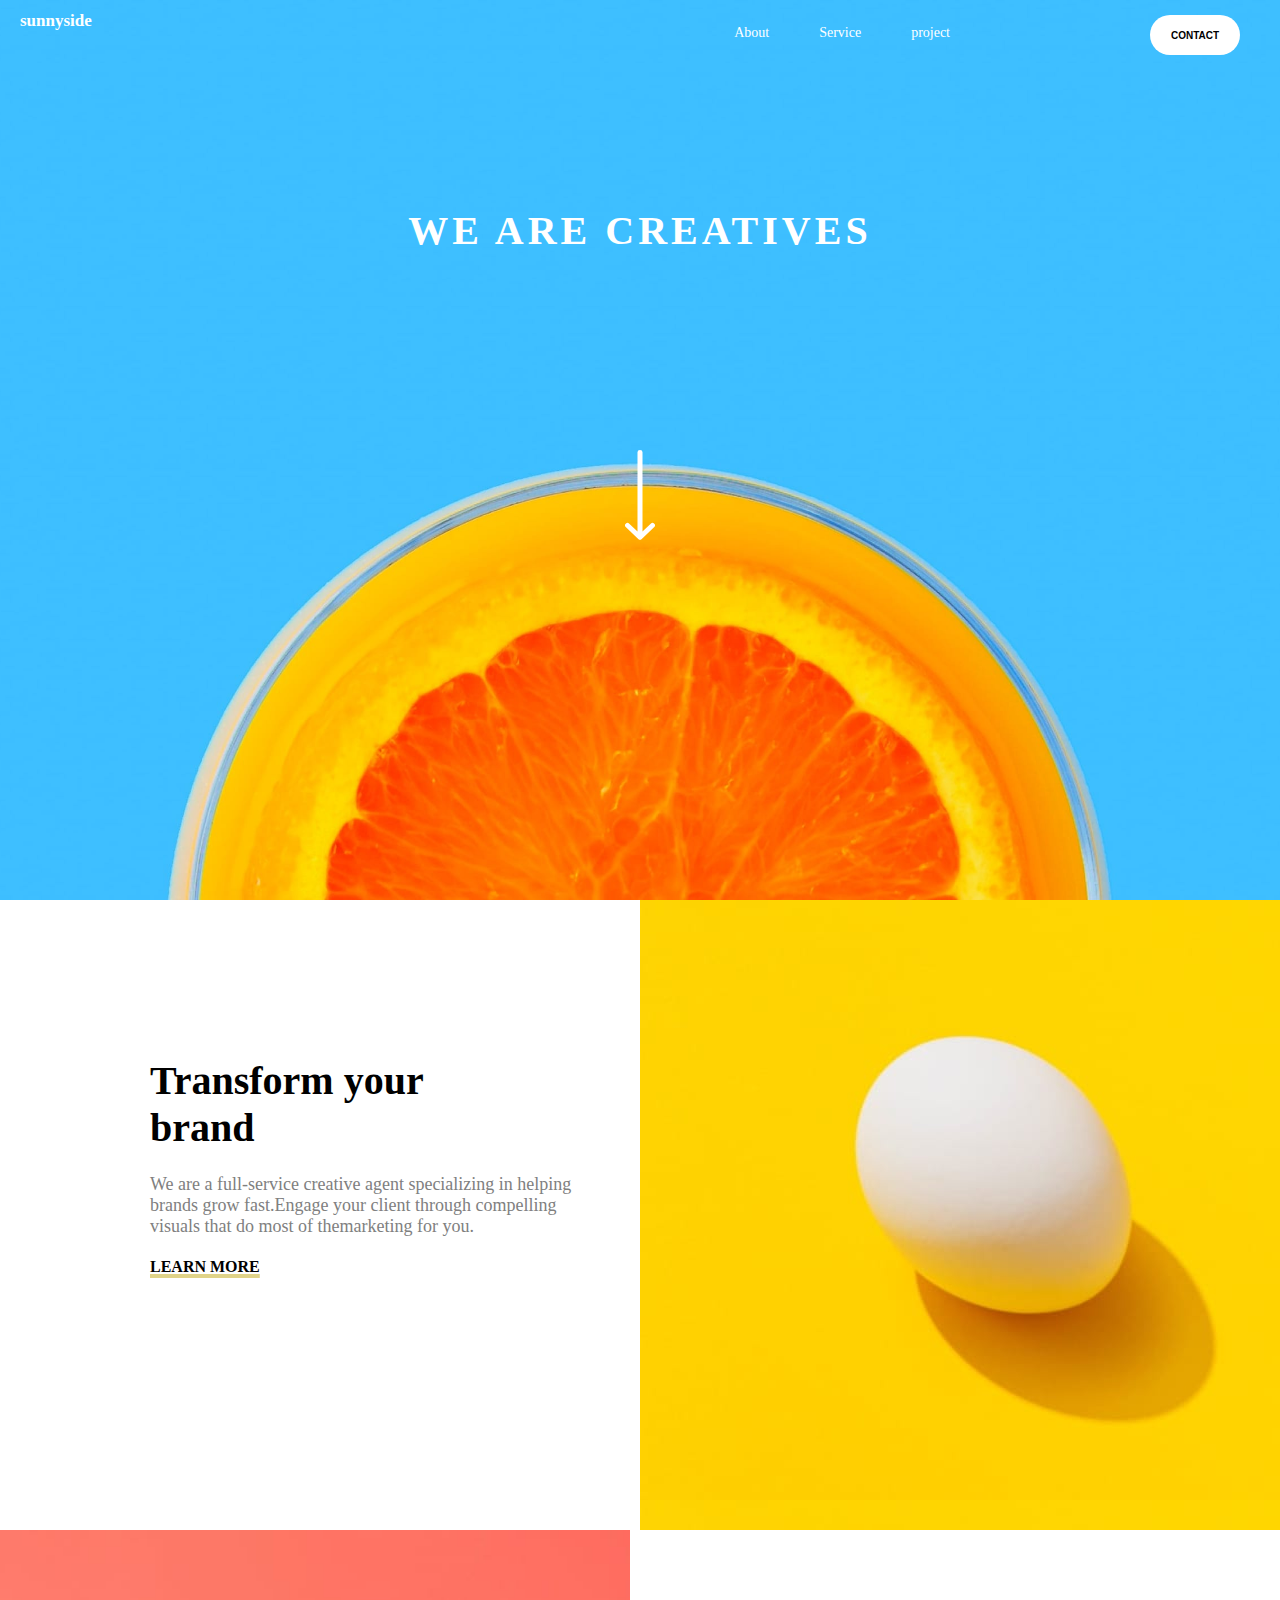
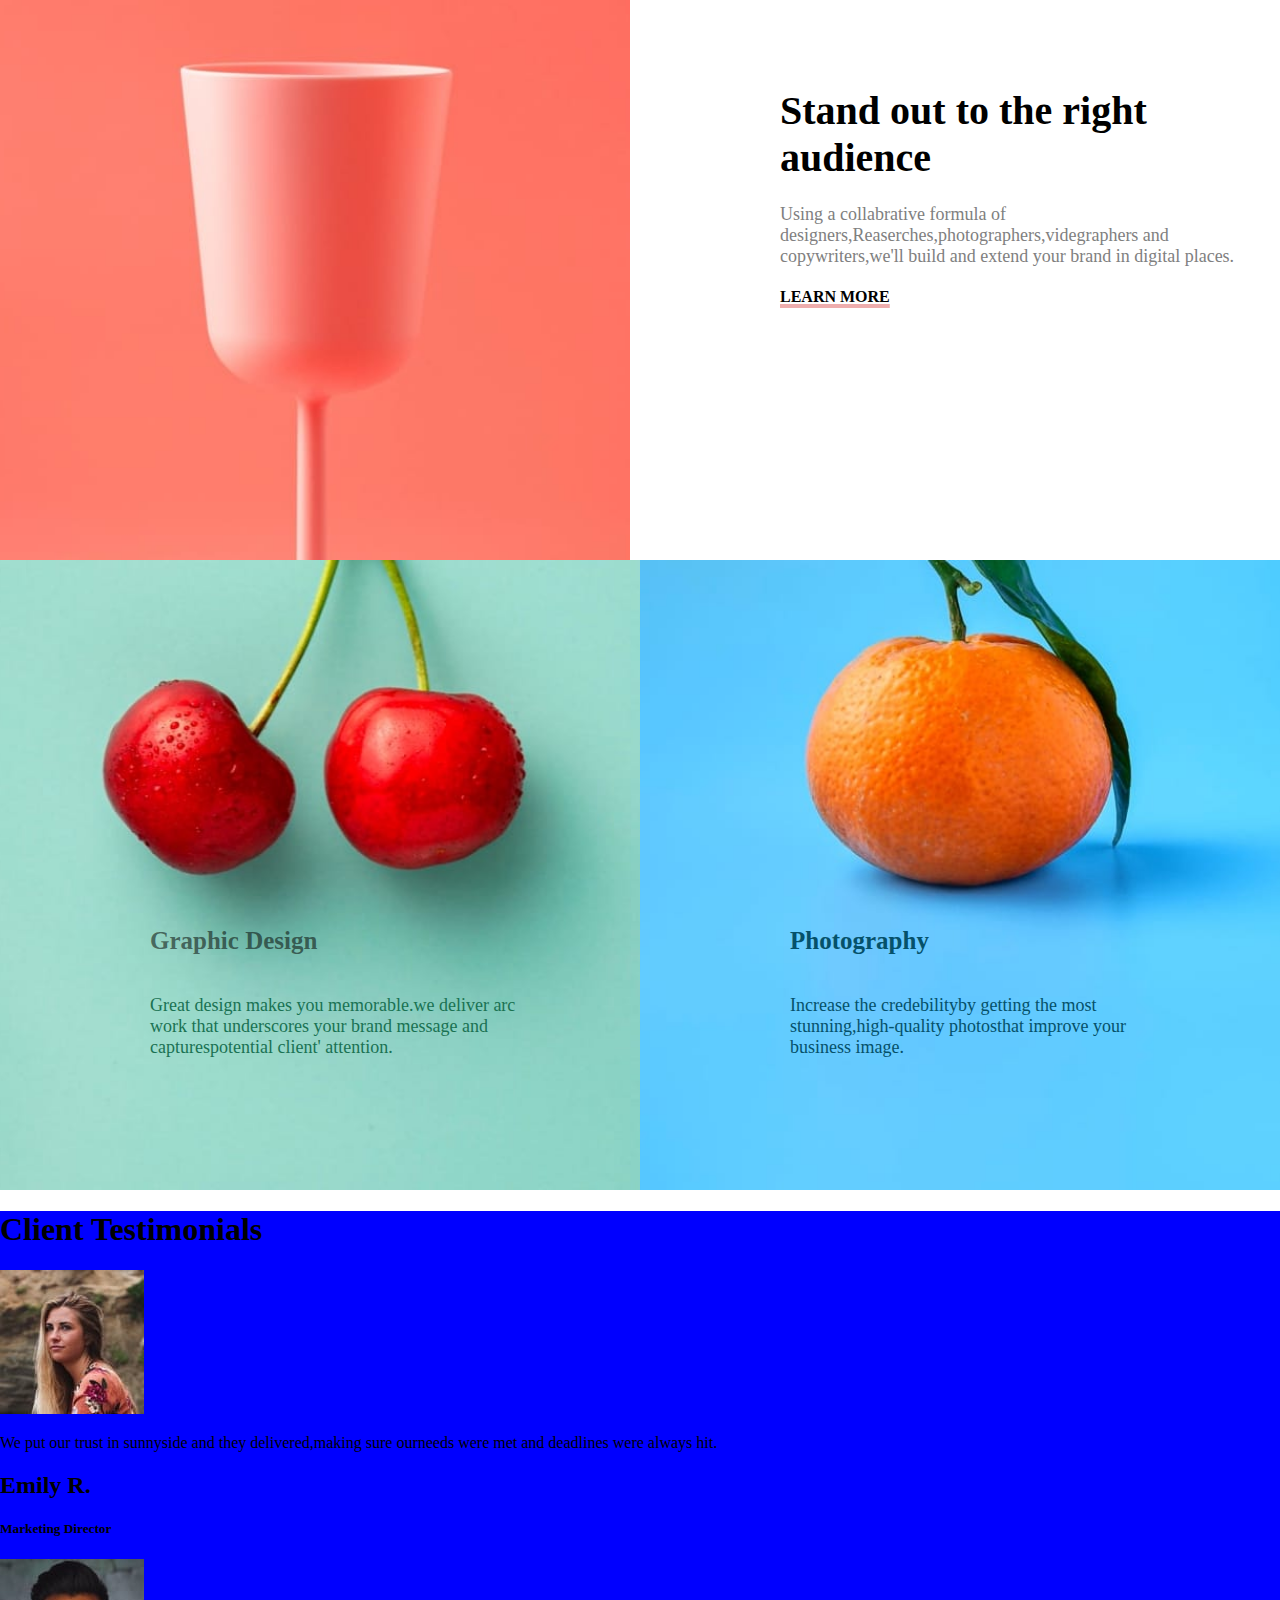
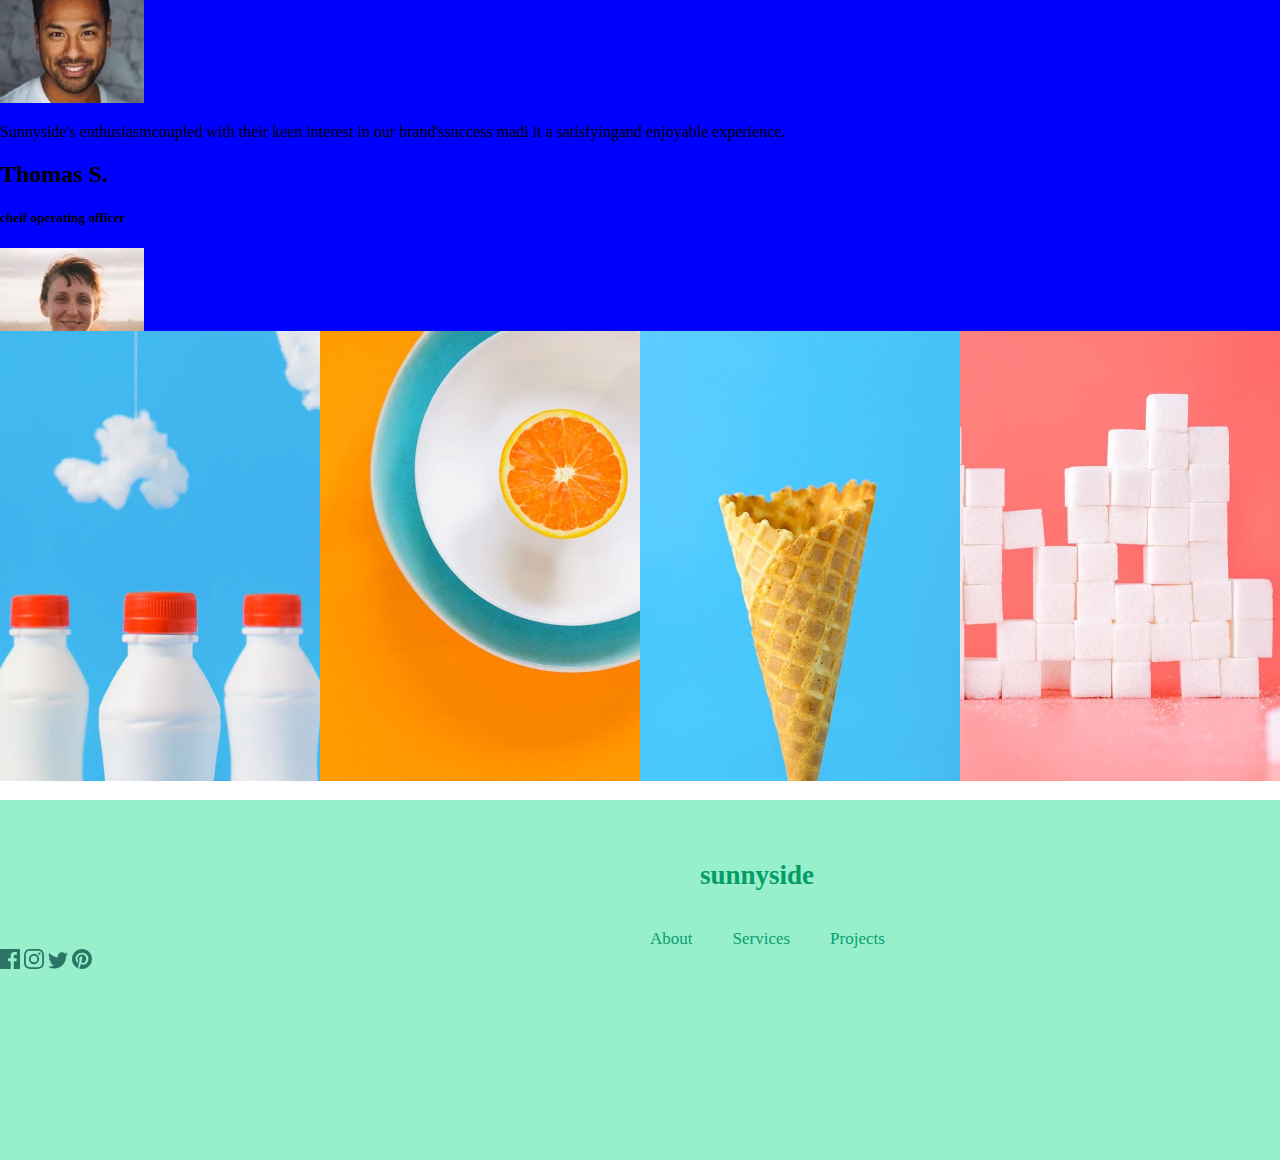
<file: Task2/index.html>
<!DOCTYPE html>
<html lang="en">

<head>
    <meta charset="UTF-8">
    <meta name="viewport" content="width=device-width, initial-scale=1.0">
    <title>Document</title>
    <link rel="stylesheet" href="./style.css">
</head>

<body>

    <!--one-->

    <div class="nav">

        <div class="one">

            <h1>sunnyside</h1>
            <div class="oneitem">

                <div class="item">About</div>
                <div class="item">Service</div>
                <div class="item">project</div>
                <div class="item1"><button>Contact</button></div>
            </div>


        </div>

        <div class="one1">

            <h1>WE ARE CREATIVES</h1>
        </div>

        <div class="oneimg">

            <img src="./icon-arrow-down.svg">
        </div>

    </div>




    <!--Two-->


    <div class="nav1">


        <div class="Two">

            <div class="item">

                <h1>Transform your brand</h1>

                <p>We are a full-service creative agent specializing in helping brands grow fast.Engage your client
                    through compelling visuals that do most of themarketing for you.</p>



                <h4>Learn More</h4>



            </div>


        </div>

        <div class="Two1">


        </div>



    </div>


    <!--Three-->


    <div class="nav2">

        <div class="Three">


        </div>

        <div class="item1">

            <div class="Three1">

                <h1>Stand out to the right audience </h1>

                <p>Using a collabrative formula of designers,Reaserches,photographers,videgraphers and copywriters,we'll
                    build and extend your brand in digital places.</p>

                <h4>Learn More</h4>

            </div>

        </div>

    </div>


    <!--Four-->

    <div class="nav3">

        <div class="Four">

            <div class="view1">

                <h1>Graphic Design</h1>
                <p>Great design makes you memorable.we deliver arc work that underscores your brand message and
                    capturespotential client' attention.</p>
            </div>


        </div>

        <div class="Four1">

            <div class="view2">

                <h1>Photography</h1>
                <p>Increase the credebilityby getting the most stunning,high-quality photosthat improve your business
                    image.</p>
            </div>


        </div>


    </div>


    <!--Five-->


    <div class="nav4">

        <h1>Client Testimonials</h1>

        <div class="person">

            <div class="girl1">



                <img src="./image-emily.jpg">


                <p>We put our trust in sunnyside and they delivered,making sure ourneeds were met and deadlines were
                    always
                    hit.</p>

                <h2>Emily R.</h2>
                <h5>Marketing Director</h5>
            </div>


            <div class="boy1">

                <img src="./image-thomas.jpg">
                <p>Sunnyside's enthusiasmcoupled with their keen interest in our brand'ssuccess madi it a satisfyingand
                    enjoyable experience.</p>

                <h2>Thomas S.</h2>
                <h5>cheif operating officer</h5>
            </div>

            <div class="girl2">

                <img src="./image-jennie.jpg">
                <p>Incredible end result!Our sales Increased over 400% when we worked with sunnyside<br>Highly
                    Recommended!
                </p>
                <h2>Jennie F.</h2>
                <h5>Bussiness Owner</h5>
            </div>


        </div>

    </div>





    <!--Six-->

    <div class="nav5">

        <div class="six1">


        </div>

        <div class="six2">

        </div>

        <div class="six3">

        </div>

        <div class="six4">

        </div>

    </div>

    <!--seven-->


    <div class="nav6">

        <h1>sunnyside</h1>
        <div class="last">

            <div class="last1">About</div>
            <div class="last1">Services</div>
            <div class="last1">Projects</div>
        </div>


        <div class="imagine">



            <img src="./icon-facebook.svg">
            <img src="./icon-instagram.svg">
            
            <img src="./icon-twitter.svg">
            <img src="./icon-pinterest.svg">






        </div>

    </div>



</body>

</html>
</file>
<file: Task2/style.css>
body{

    margin: 0px;
    padding: 0px;
}

.nav{

    width: 100%;
    height: 100vh;
     background-image: url(./images/desktop/image-header.jpg);
    justify-content: center;
    display: block;
    background-position: center;
    background-size: cover;
}

.one{

    width: 100%;
    height: 20vh;
    display: flex;
    justify-content: space-between;
    
}

.one h1{

width: 30px;
height: 20px;
font-size: 17px;
color: white;
padding-left: 20px;
font-style: normal;
font-weight: bolder;
}

.oneitem{

    display: flex;
   gap: 50px;
   padding-right: 40px;
}

.oneitem .item{

   font-size: 14px;
    color: white;
    padding-top: 25px;
}

.oneitem .item1{

    padding-top:15px;


}

button{

    width: 90px;
    height: 40px;
    border-radius: 20px;
    color: black;
    background-color: white;
    border: none;
    font-weight: bold;
    font-size: 10px;
    text-transform: uppercase;
    
}

.one1{

    height: 30vh;
    width: 100%;
    display: flex;
    justify-content: center;
 

}

.one1 h1{

    font-size: 40px;
    letter-spacing: 4px;
    color: white;
    font-weight: bolder;

}

.oneimg{

    display: flex;
    justify-content: center;
}
    

.oneimg img{

    width: 30px;
    height: 90px;

    
}




/* Two */


.nav1{

    width: 100%;
    height: 70vh;
    display: flex;
}

.Two{

    width: 50%;
    height: 70vh;
    background-color: white;

}

 .Two .item{

padding-left: 150px;
padding-top: 130px;
}

.Two h1{

font-size: 40px;
height: 20px;
width: 300px;
font-weight: bolder;
font-style: normal;

}

.Two p{

    font-size: 18px;
    width: 450px;
    padding-top: 70px;
    color: gray;
}


.Two h4{

    text-transform: uppercase;
    font-size: 16px;
    text-decoration-line:underline ;
    text-decoration-color: rgb(224, 211, 136);
    text-decoration-thickness:4px ;
    
}

.Two1{

    width: 50%;
    height: 70vh;
   background-image: url(./images/desktop/image-transform.jpg);
}

/* Three */


.nav2{

    width: 100%;
    height: 70vh;
    display: flex;
}

.Three{

    width: 50%;
    height: 70vh;
    background-image: url(./images/desktop/image-stand-out.jpg);
    background-position: center;
    background-size: cover;
}

.item1{

    padding-left: 150px;
padding-top: 130px;

}


.Three1{

width: 50%;
height: 70vh;

    
}

.Three1 h1{

font-size: 40px;
height: 20px;
width: 400px;
font-weight: bolder;
font-style: normal;
}

.Three1 p{

    font-size: 18px;
    width: 500px;
    padding-top: 70px;
    color: gray;
}

.Three1 h4{

     text-transform: uppercase;
    font-size: 16px;
    text-decoration-line:underline ;
    text-decoration-color: rgb(238, 173, 173);
    text-decoration-thickness:4px ;
}

/* four */


.nav3{

    width: 100%;
    height: 70vh;
    display: flex;
}

.Four{

    width: 50%;
    height: 70vh;
    background-image: url(./images/desktop/image-graphic-design.jpg);
    background-position: center;
    background-size: cover;
}

.Four .view1{

    padding-left: 150px;
padding-top: 350px;
padding-right: 40px;
}

.view1 h1{

    font-size: 25px;
height: 20px;
width: 400px;
font-weight: bolder;
font-style: normal;
color: rgba(5, 9, 5, 0.558);
padding-right: 40px;
}

.view1 p{

       font-size: 18px;
    width: 400px;
    padding-top: 30px;
    color: rgb(26, 114, 83);

}

.Four1{

    width: 50%;
    height: 70vh;
    background-image: url(./images/desktop/image-photography.jpg);
    background-position: center;
    background-size: cover;
    
}

.Four1 .view2{

       padding-left: 150px;
padding-top: 350px;
padding-right: 40px;  
}


.view2 h1{

      font-size: 25px;
height: 20px;
width: 400px;
font-weight: bolder;
font-style: normal;
color: rgb(5, 81, 106);
padding-right: 40px;
}

.view2 p{

      font-size: 18px;
    width: 400px;
    padding-top: 30px;
    color: rgb(5, 81, 106);
}





/* Five */


.nav4{

    width: 100%;
    height: 80vh;
    background-color: blue;
}








/* six */

.nav5{

    width: 100%;
    height: 50vh;
    display: flex;
}

.nav5 .six1{

    width: 25%;
    height: 50vh;
    background-image: url(./images/desktop/image-gallery-milkbottles.jpg);
    background-position:center ;
    background-size: cover;
    
}

.nav5 .six2{

    width: 25%;
    height: 50vh;
    background-image: url(./images/desktop/image-gallery-orange.jpg);
    background-position:center ;
    background-size: cover;
}

.nav5 .six3{

     width: 25%;
    height: 50vh;
    background-image: url(./images/desktop/image-gallery-cone.jpg);
    background-position:center ;
    background-size: cover;
}

.nav5 .six4{

     width: 25%;
    height: 50vh;
    background-image: url(./images/desktop/image-gallery-sugarcubes.jpg);
    background-position:center ;
    background-size: cover;
}



/* seven */

.nav6{

    width: 100%;
    height: 40vh;
    background-color: rgb(151, 239, 203);
    display: block;
}

.nav6 h1{

    color: rgb(4, 156, 105);
    font-size: 27px;
    padding-left: 700px;
    padding-top: 60px;

}

.nav6 .last{

    display: flex;
    gap: 40px;
    color: rgb(7, 160, 114);
    font-size: 17px;
    padding-left: 650px;
    padding-top: 20px;

}

.nav6 .last2{

    
}

.last2 img{

   background-size: 30px;
}
</file>
